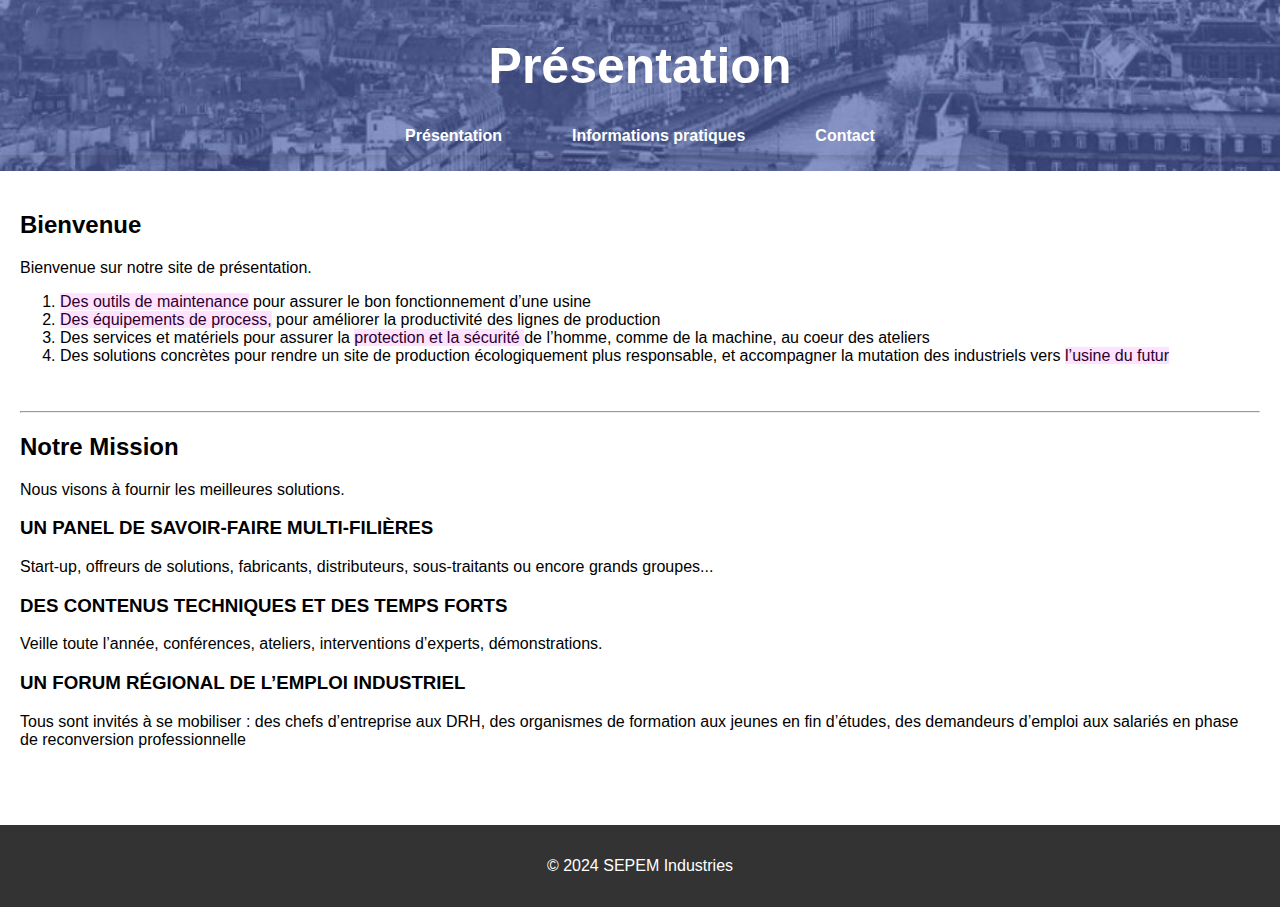
<file: HTML/Index.html>
<!DOCTYPE html>
<html lang="fr">

<head>
    <meta charset="UTF-8">
    <meta name="viewport" content="width=device-width, initial-scale=1.0">
    <title>SEPEM Présentation</title>
    <link rel="shortcut icon" href="../Pictures/logo-headjpg.jpg" />
    <link rel="stylesheet" href="../CSS/styles.css">
    <link rel="stylesheet" href="../CSS/header.css">
    <script src="../JS/scripts.js" defer></script>
</head>

<body>
    <header>
        <h1><span>Présentation</span></h1>
        <nav>
            <!-- Navigation principale du site -->
            <ul>
                <!-- Liens de navigation vers les autres pages du site -->
                <li><a href="../HTML/Index.html">Présentation</a></li>
                <li><a href="../HTML/informations.html">Informations pratiques</a></li>
                <li><a href="../HTML/contact.html">Contact</a></li>
            </ul>
        </nav>
    </header>

    <main>
        <!-- Première section du contenu principal -->
        <section>
            <h2>Bienvenue</h2>
            <p>Bienvenue sur notre site de présentation.</p>
            <ol>
                <li><span class="textbold">Des outils de maintenance</span> pour assurer le bon fonctionnement d’une
                    usine </li>
                <li><span class="textbold">Des équipements de process,</span> pour améliorer la productivité des lignes
                    de production </li>
                <li>Des services et matériels pour assurer la <span class="textbold">protection et la sécurité </span>de
                    l’homme, comme de la machine, au coeur des ateliers </li>
                <li>Des solutions concrètes pour rendre un site de production <span
                        class="textbold"></span>écologiquement plus responsable, et accompagner la mutation des
                    industriels vers <span class="textbold">l’usine du futur</span></li>
            </ol>
        </section>

        <br>
        <hr>

        <section>
            <h2>Notre Mission</h2>
            <p>Nous visons à fournir les meilleures solutions.</p>
            <h3>UN PANEL DE SAVOIR-FAIRE MULTI-FILIÈRES </h3> 
            <p>Start-up, offreurs de solutions, fabricants, distributeurs, sous-traitants ou encore grands groupes... </p>
            <h3>DES CONTENUS TECHNIQUES ET DES TEMPS FORTS</h3> 
            <p>Veille toute l’année, conférences, ateliers, interventions d’experts, démonstrations. </p>
            <h3>UN FORUM RÉGIONAL DE L’EMPLOI INDUSTRIEL</h3> 
            Tous sont invités à se mobiliser : des chefs d’entreprise aux DRH, des organismes de formation aux jeunes en fin d’études, des demandeurs d’emploi aux salariés en phase de reconversion professionnelle</p>
        </section>
    </main>

    <br><br>

    <!-- Pied de page du site -->
    <footer>

        <p>&copy; 2024 SEPEM Industries</p>
    </footer>
</body>

</html>
</file>
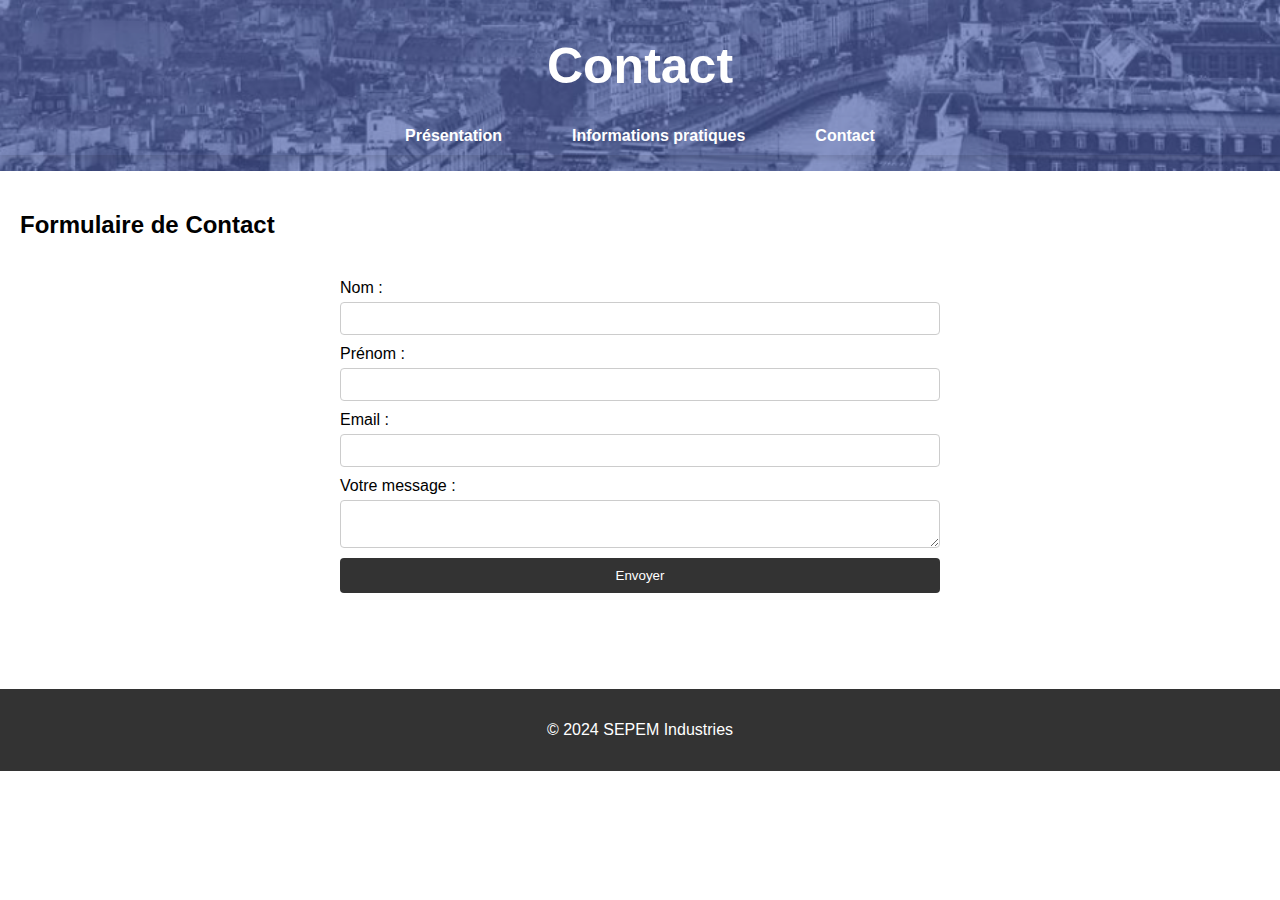
<file: HTML/contact.html>
<!DOCTYPE html>
<html lang="fr">

<head>
    <meta charset="UTF-8">
    <meta name="viewport" content="width=device-width, initial-scale=1.0">
    <title>SEPEM Contact</title>
    <link rel="shortcut icon" href="../Pictures/logo-headjpg.jpg" />
    <link rel="stylesheet" href="../CSS/styles.css">
    <link rel="stylesheet" href="../CSS/forms.css">
    <link rel="stylesheet" href="../CSS/header.css">
    <script src="../JS/scripts.js" defer></script>
</head>

<body>
    <header>
        <h1><span>Contact</span></h1>
        <nav>
            <!-- Navigation principale du site -->
            <ul>
                <!-- Liens de navigation vers les autres pages du site -->
                <li><a href="../HTML/Index.html">Présentation</a></li>
                <li><a href="../HTML/informations.html">Informations pratiques</a></li>
                <li><a href="../HTML/contact.html">Contact</a></li>
            </ul>
        </nav>
    </header>

    <main>
        <!-- Première section du contenu principal -->
        <section>
            <h2>Formulaire de Contact</h2>
            <form id="contact-form" onsubmit="handleSubmit(event)">
                <label for="nom">Nom :</label>
                <input type="text" id="nom" name="nom" required>

                <label for="prenom">Prénom :</label>
                <input type="text" id="prenom" name="prenom" required>

                <label for="email">Email :</label>
                <input type="email" id="email" name="email" required>

                <label for="demande">Votre message :</label>
                <textarea id="demande" name="demande" required></textarea>

                <button type="submit">Envoyer</button>
            </form>
        </section>
    </main>

    <br><br>

    <!-- Pied de page du site -->
    <footer>
        <p>&copy; 2024 SEPEM Industries</p>
    </footer>
</body>

</html>
</file>
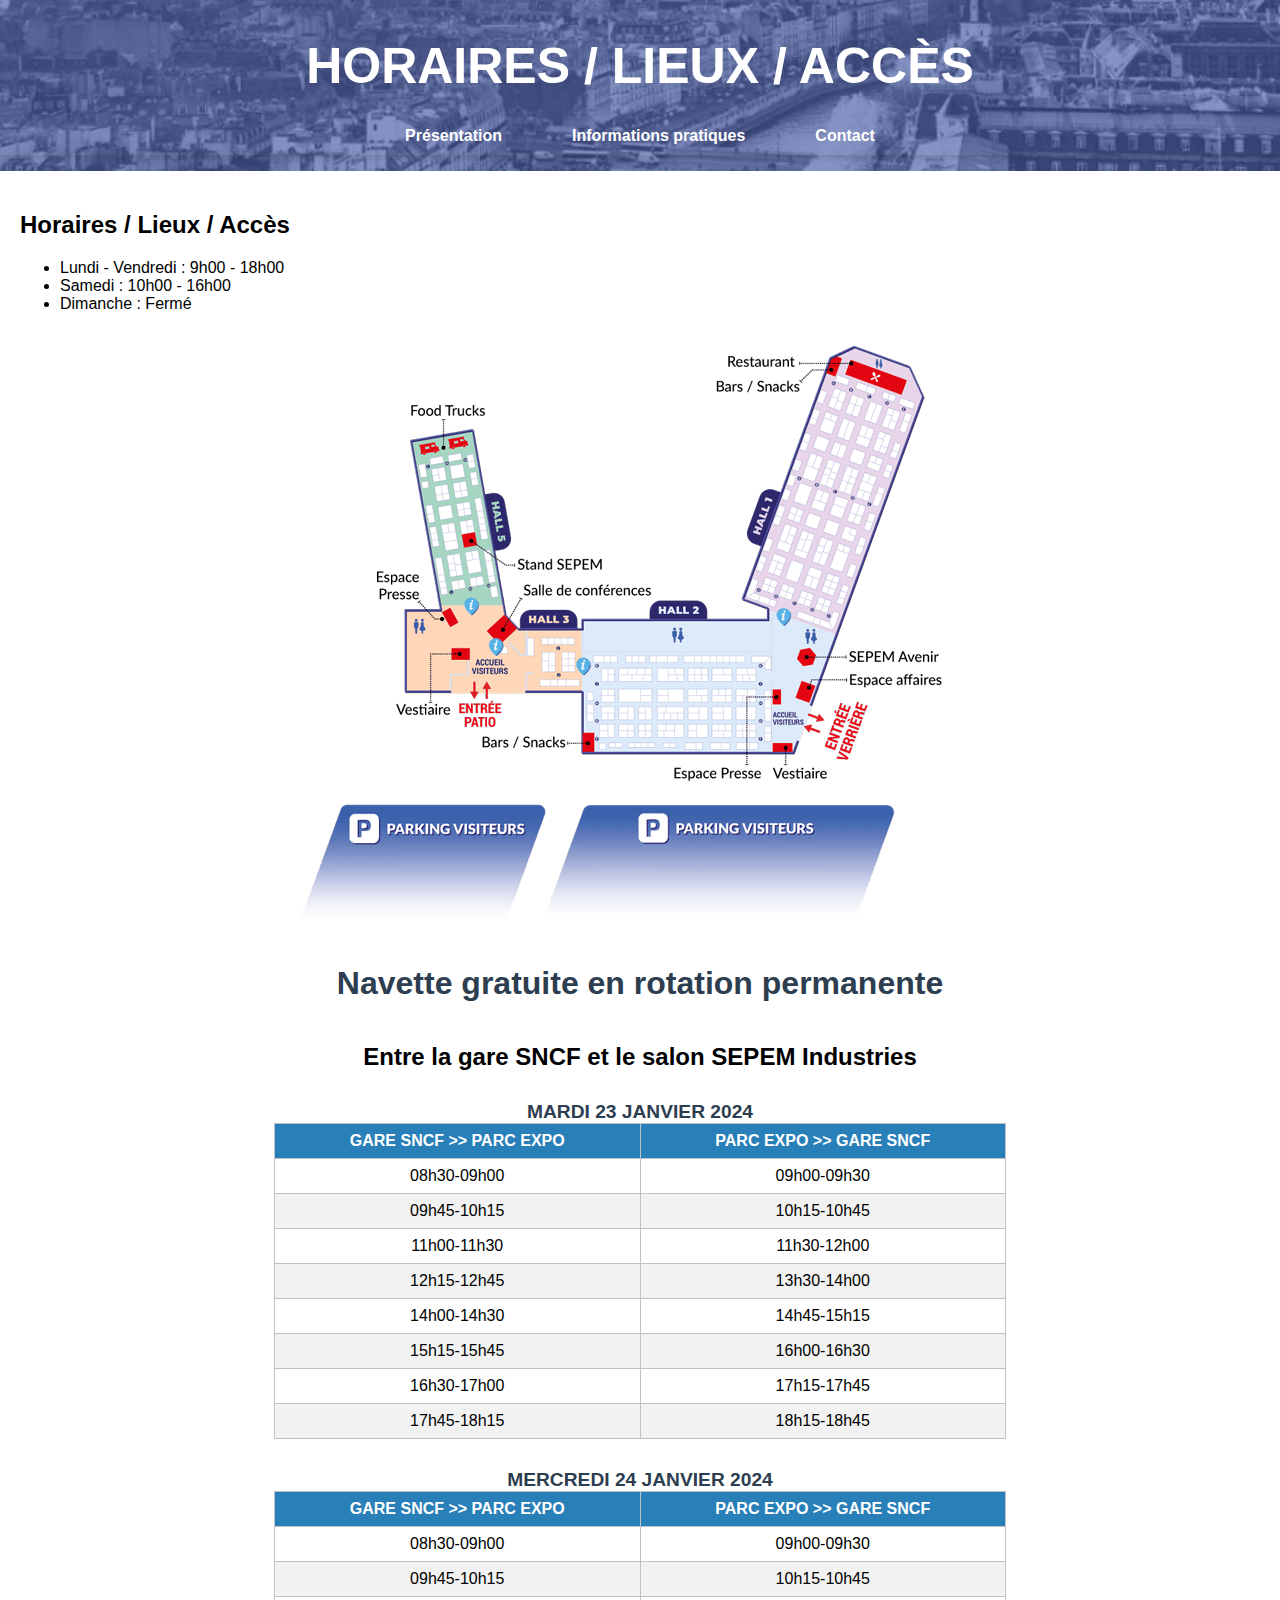
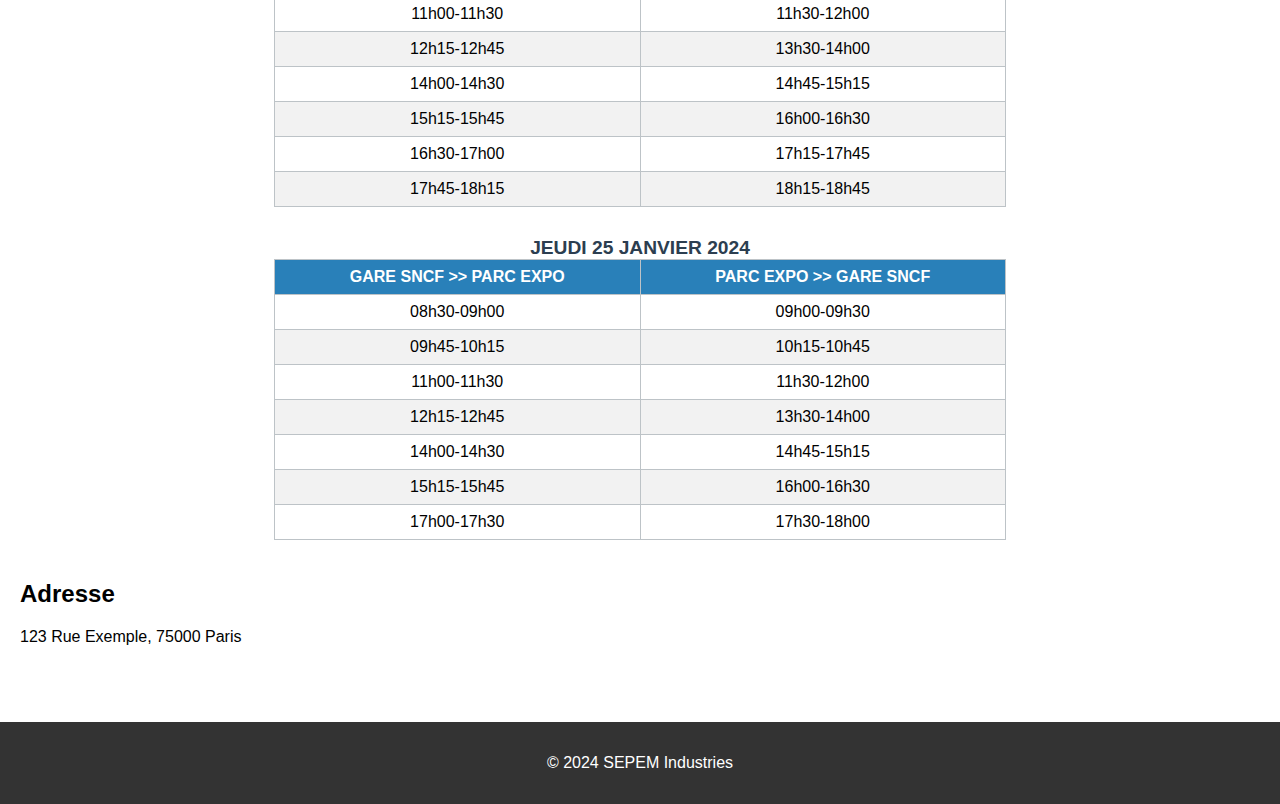
<file: HTML/informations.html>
<!DOCTYPE html>
<html lang="fr">

<head>
    <meta charset="UTF-8">
    <meta name="viewport" content="width=device-width, initial-scale=1.0">
    <title>SEPEM Informations</title>
    <link rel="shortcut icon" href="../Pictures/logo-headjpg.jpg" />
    <link rel="stylesheet" href="../CSS/styles.css">
    <link rel="stylesheet" href="../CSS/time-table.css">
    <link rel="stylesheet" href="../CSS/header.css">
    <script src="../JS/scripts.js" defer></script>
</head>

<body>
    <header>
        <h1><span>HORAIRES / LIEUX / ACCÈS</span></h1>
        <nav>
            <!-- Navigation principale du site -->
            <ul>
                <!-- Liens de navigation vers les autres pages du site -->
                <li><a href="../HTML/Index.html">Présentation</a></li>
                <li><a href="../HTML/informations.html">Informations pratiques</a></li>
                <li><a href="../HTML/contact.html">Contact</a></li>
            </ul>
        </nav>
    </header>

    <main>
        <!-- Première section du contenu principal -->
        <section>
            <h2>Horaires / Lieux / Accès</h2>
            <ul>
                <li>Lundi - Vendredi : 9h00 - 18h00</li>
                <li>Samedi : 10h00 - 16h00</li>
                <li>Dimanche : Fermé</li>
            </ul>

            <div class="image">
                <img src="../Pictures/SEPEM-Rouen-2024-Mini-Plan.png" alt="Mini-Plan">
            </div>

            <div class="Navette">
                <h1>Navette gratuite en rotation permanente</h1>
                <h2>Entre la gare SNCF et le salon SEPEM Industries</h2>

                <table>
                    <caption>MARDI 23 JANVIER 2024</caption>
                    <thead>
                        <tr>
                            <th>GARE SNCF >> PARC EXPO</th>
                            <th>PARC EXPO >> GARE SNCF</th>
                        </tr>
                    </thead>
                    <tbody>
                        <tr>
                            <td>08h30-09h00</td>
                            <td>09h00-09h30</td>
                        </tr>
                        <tr>
                            <td>09h45-10h15</td>
                            <td>10h15-10h45</td>
                        </tr>
                        <tr>
                            <td>11h00-11h30</td>
                            <td>11h30-12h00</td>
                        </tr>
                        <tr>
                            <td>12h15-12h45</td>
                            <td>13h30-14h00</td>
                        </tr>
                        <tr>
                            <td>14h00-14h30</td>
                            <td>14h45-15h15</td>
                        </tr>
                        <tr>
                            <td>15h15-15h45</td>
                            <td>16h00-16h30</td>
                        </tr>
                        <tr>
                            <td>16h30-17h00</td>
                            <td>17h15-17h45</td>
                        </tr>
                        <tr>
                            <td>17h45-18h15</td>
                            <td>18h15-18h45</td>
                        </tr>
                    </tbody>
                </table>

                <table>
                    <caption>MERCREDI 24 JANVIER 2024</caption>
                    <thead>
                        <tr>
                            <th>GARE SNCF >> PARC EXPO</th>
                            <th>PARC EXPO >> GARE SNCF</th>
                        </tr>
                    </thead>
                    <tbody>
                        <tr>
                            <td>08h30-09h00</td>
                            <td>09h00-09h30</td>
                        </tr>
                        <tr>
                            <td>09h45-10h15</td>
                            <td>10h15-10h45</td>
                        </tr>
                        <tr>
                            <td>11h00-11h30</td>
                            <td>11h30-12h00</td>
                        </tr>
                        <tr>
                            <td>12h15-12h45</td>
                            <td>13h30-14h00</td>
                        </tr>
                        <tr>
                            <td>14h00-14h30</td>
                            <td>14h45-15h15</td>
                        </tr>
                        <tr>
                            <td>15h15-15h45</td>
                            <td>16h00-16h30</td>
                        </tr>
                        <tr>
                            <td>16h30-17h00</td>
                            <td>17h15-17h45</td>
                        </tr>
                        <tr>
                            <td>17h45-18h15</td>
                            <td>18h15-18h45</td>
                        </tr>
                    </tbody>
                </table>

                <table>
                    <caption>JEUDI 25 JANVIER 2024</caption>
                    <thead>
                        <tr>
                            <th>GARE SNCF >> PARC EXPO</th>
                            <th>PARC EXPO >> GARE SNCF</th>
                        </tr>
                    </thead>
                    <tbody>
                        <tr>
                            <td>08h30-09h00</td>
                            <td>09h00-09h30</td>
                        </tr>
                        <tr>
                            <td>09h45-10h15</td>
                            <td>10h15-10h45</td>
                        </tr>
                        <tr>
                            <td>11h00-11h30</td>
                            <td>11h30-12h00</td>
                        </tr>
                        <tr>
                            <td>12h15-12h45</td>
                            <td>13h30-14h00</td>
                        </tr>
                        <tr>
                            <td>14h00-14h30</td>
                            <td>14h45-15h15</td>
                        </tr>
                        <tr>
                            <td>15h15-15h45</td>
                            <td>16h00-16h30</td>
                        </tr>
                        <tr>
                            <td>17h00-17h30</td>
                            <td>17h30-18h00</td>
                        </tr>
                    </tbody>
                </table>
            </div>
        </section>

        <section>
            <h2>Adresse</h2>
            <p>123 Rue Exemple, 75000 Paris</p>
        </section>
    </main>

    <br><br>

    <!-- Pied de page du site -->
    <footer>
        <p>&copy; 2024 SEPEM Industries</p>
    </footer>
</body>

</html>
</file>
<file: CSS/styles.css>
body {
    font-family: Arial;
    margin: 0;
    padding: 0;
}

main {
    padding: 20px;
}

section {
    margin-bottom: 20px;
}

.textbold{
    color: rgb(44, 0, 44);
    background-color: #fee2ff;
}

footer {
    background-color: #333;
    color: white;
    text-align: center;
    padding: 1em 0;
}

.image{
    align-content: center;
    align-items: center;
}
</file>
<file: CSS/header.css>
header {
    background-image: url('../Pictures/background-head.png');
    background-size: cover;
    background-position: center;
    background-color: #333;
    color: white;
    text-align: center;
    padding: 1em 0;
}

header a {
    text-decoration: none;
    color: white;
    font-weight: bold;
    padding: 10px 20px;
    border-radius: 5px;
    transition: background-color 0.3s ease, transform 0.3s ease;
}

header a:hover {
    background-color: #7f25b3;
    transform: translateY(-3px);
}

header nav {
    padding: 10px 0;
    box-shadow: 0 4px 6px rgba(0, 0, 0, 0.1);
}

header nav ul {
    list-style-type: none;
    padding: 0;
    margin: 0;
    display: flex;
    justify-content: center;
}

header nav ul li {
    margin: 0 15px;
}

header h1 span {
    padding: 10px;
    border-radius: 10px;
    font-size: 50px;
}
</file>
<file: CSS/forms.css>
form {
    display: flex;
    flex-direction: column;
    background-color: white;
    padding: 20px;
    border-radius: 8px;
    max-width: 600px;
    margin: 0 auto;
}

form label {
    margin-bottom: 5px;
}

form input, form textarea {
    margin-bottom: 10px;
    padding: 8px;
    border: 1px solid #ccc;
    border-radius: 4px;
}

form button {
    padding: 10px;
    background-color: #333;
    color: white;
    border: none;
    border-radius: 4px;
    cursor: pointer;
}

form button:hover {
    background-color: #555;
}
</file>
<file: CSS/time-table.css>
.Navette{
    display: flex;
    flex-direction: column;
    margin: 10px;
    align-items: center;
}

.Navette h1 {
    text-align: center;
    color: #2c3e50;
}
.Navette table {
    width: 60%;
    border-collapse: collapse;
    margin-bottom: 20px;
}
.Navette th, td {
    border: 1px solid #bdc3c7;
    padding: 8px;
    text-align: center;
}
.Navette th {
    background-color: #2980b9;
    color: white;
}
.Navette tr:nth-child(even) {
    background-color: #f2f2f2;
}
.Navette caption {
    margin-top: 10px;
    font-size: 1.2em;
    font-weight: bold;
    color: #2c3e50;
}
</file>
